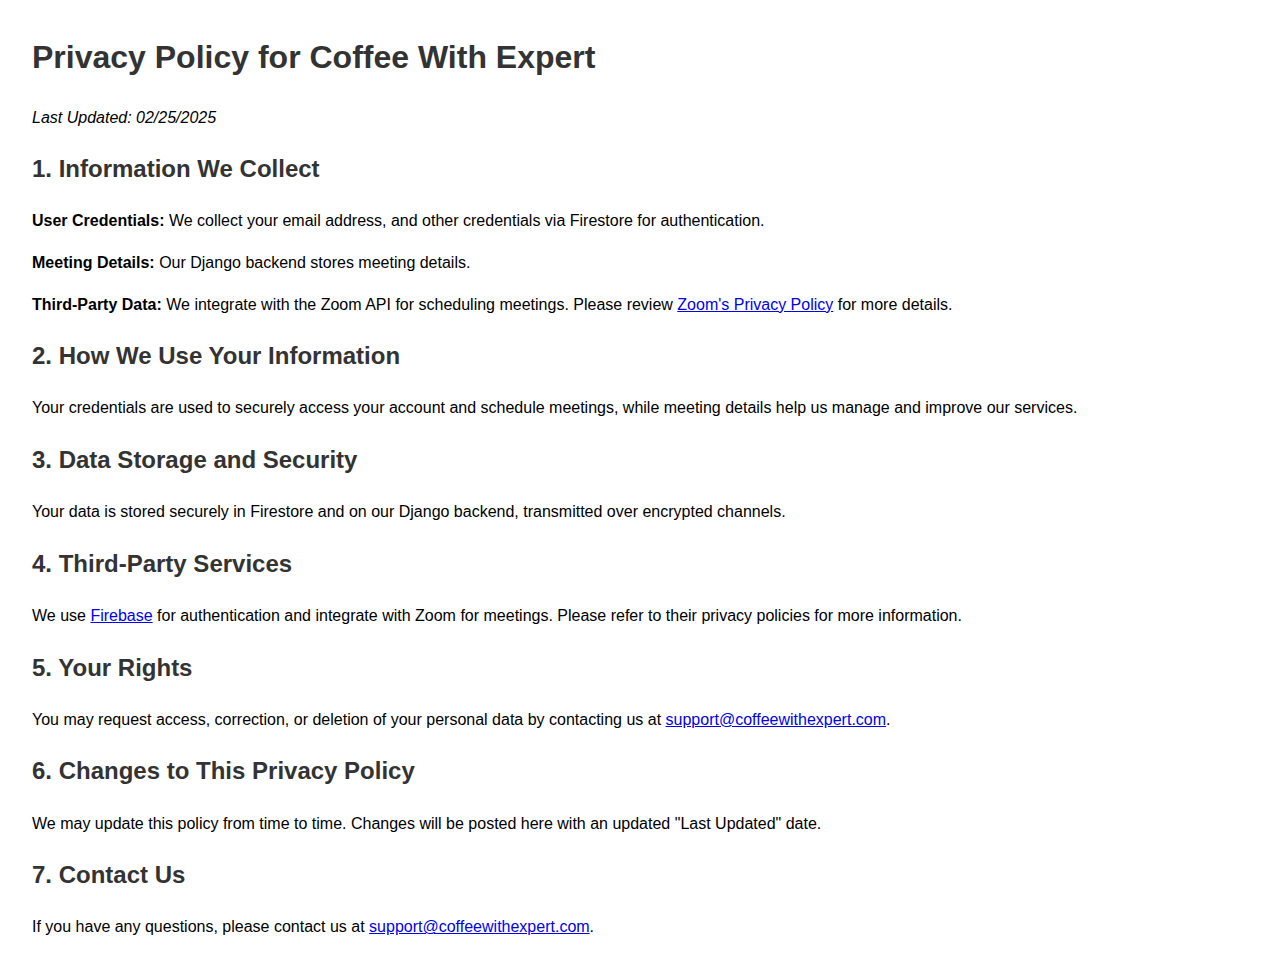
<file: business/templates/business/privacy.html>
<!-- myapp/templates/privacy.html -->
<!DOCTYPE html>
<html lang="en">
<head>
    <meta charset="UTF-8">
    <title>Privacy Policy - Coffee With Expert</title>
    <style>
        body {
            font-family: Arial, sans-serif;
            margin: 2rem;
            line-height: 1.6;
        }
        h1, h2 {
            color: #333;
        }
    </style>
</head>
<body>
<h1>Privacy Policy for Coffee With Expert</h1>
<p><em>Last Updated: 02/25/2025</em></p>

<h2>1. Information We Collect</h2>
<p><strong>User Credentials:</strong> We collect your email address, and other credentials via Firestore for authentication.</p>
<p><strong>Meeting Details:</strong> Our Django backend stores meeting details.</p>
<p><strong>Third-Party Data:</strong> We integrate with the Zoom API for scheduling meetings. Please review <a href="https://explore.zoom.us/en/privacy/" target="_blank">Zoom's Privacy Policy</a> for more details.</p>

<h2>2. How We Use Your Information</h2>
<p>Your credentials are used to securely access your account and schedule meetings, while meeting details help us manage and improve our services.</p>

<h2>3. Data Storage and Security</h2>
<p>Your data is stored securely in Firestore and on our Django backend, transmitted over encrypted channels.</p>

<h2>4. Third-Party Services</h2>
<p>We use <a href="https://firebase.google.com/support/privacy" target="_blank">Firebase</a> for authentication and integrate with Zoom for meetings. Please refer to their privacy policies for more information.</p>

<h2>5. Your Rights</h2>
<p>You may request access, correction, or deletion of your personal data by contacting us at <a href="mailto:ssvkakade@gmail.com">support@coffeewithexpert.com</a>.</p>

<h2>6. Changes to This Privacy Policy</h2>
<p>We may update this policy from time to time. Changes will be posted here with an updated "Last Updated" date.</p>

<h2>7. Contact Us</h2>
<p>If you have any questions, please contact us at <a href="mailto:ssvkakade@gmail.com">support@coffeewithexpert.com</a>.</p>
</body>
</html>
</file>
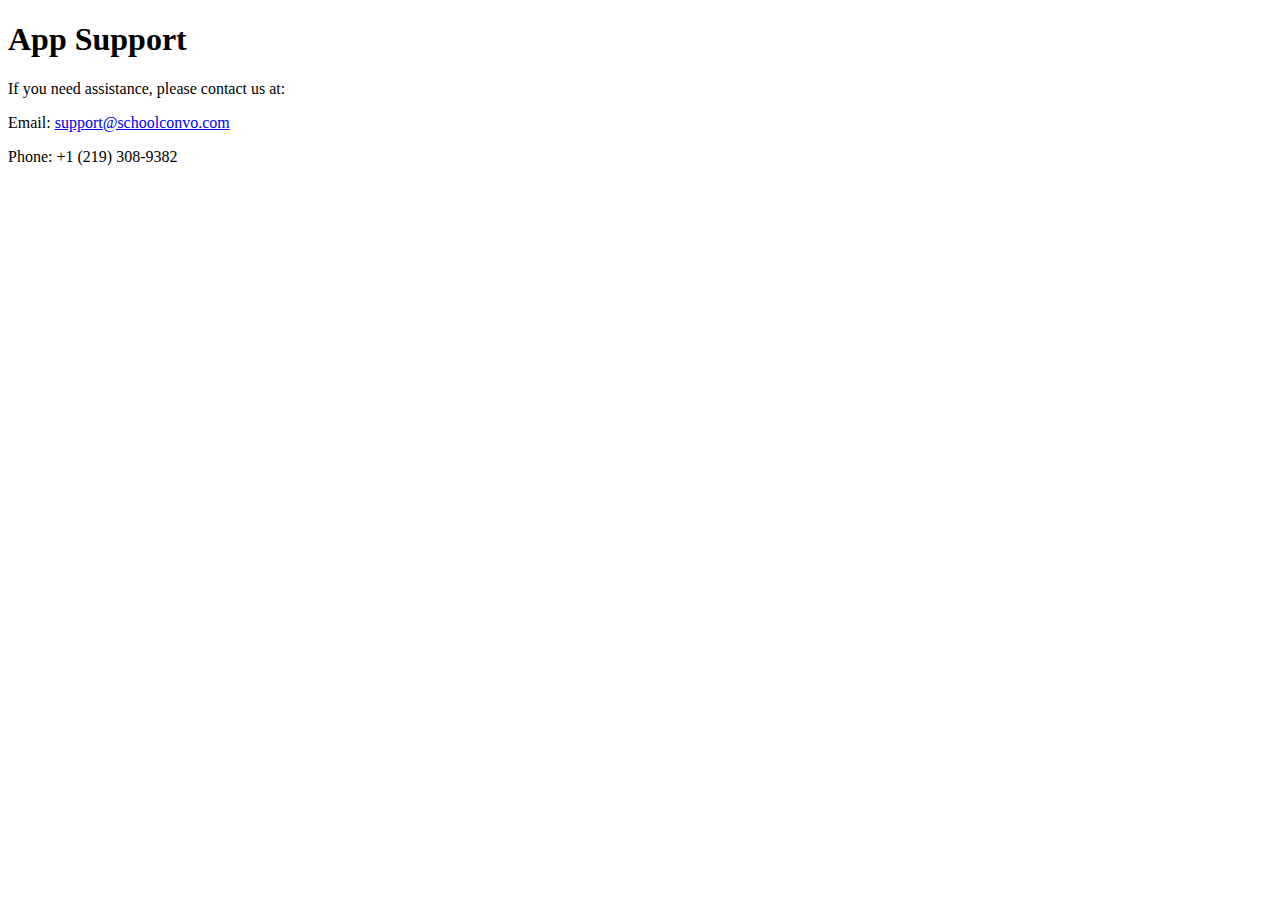
<file: business/templates/business/support.html>
<!DOCTYPE html>
<html lang="en">
<head>
    <meta charset="UTF-8">
    <meta name="viewport" content="width=device-width, initial-scale=1.0">
    <title>Support</title>
</head>
<body>
<h1>App Support</h1>
<p>If you need assistance, please contact us at:</p>
<p>Email: <a href="mailto:ssvkakade@gmail.com">support@schoolconvo.com</a></p>
<p>Phone: +1 (219) 308-9382</p>
</body>
</html>
</file>
